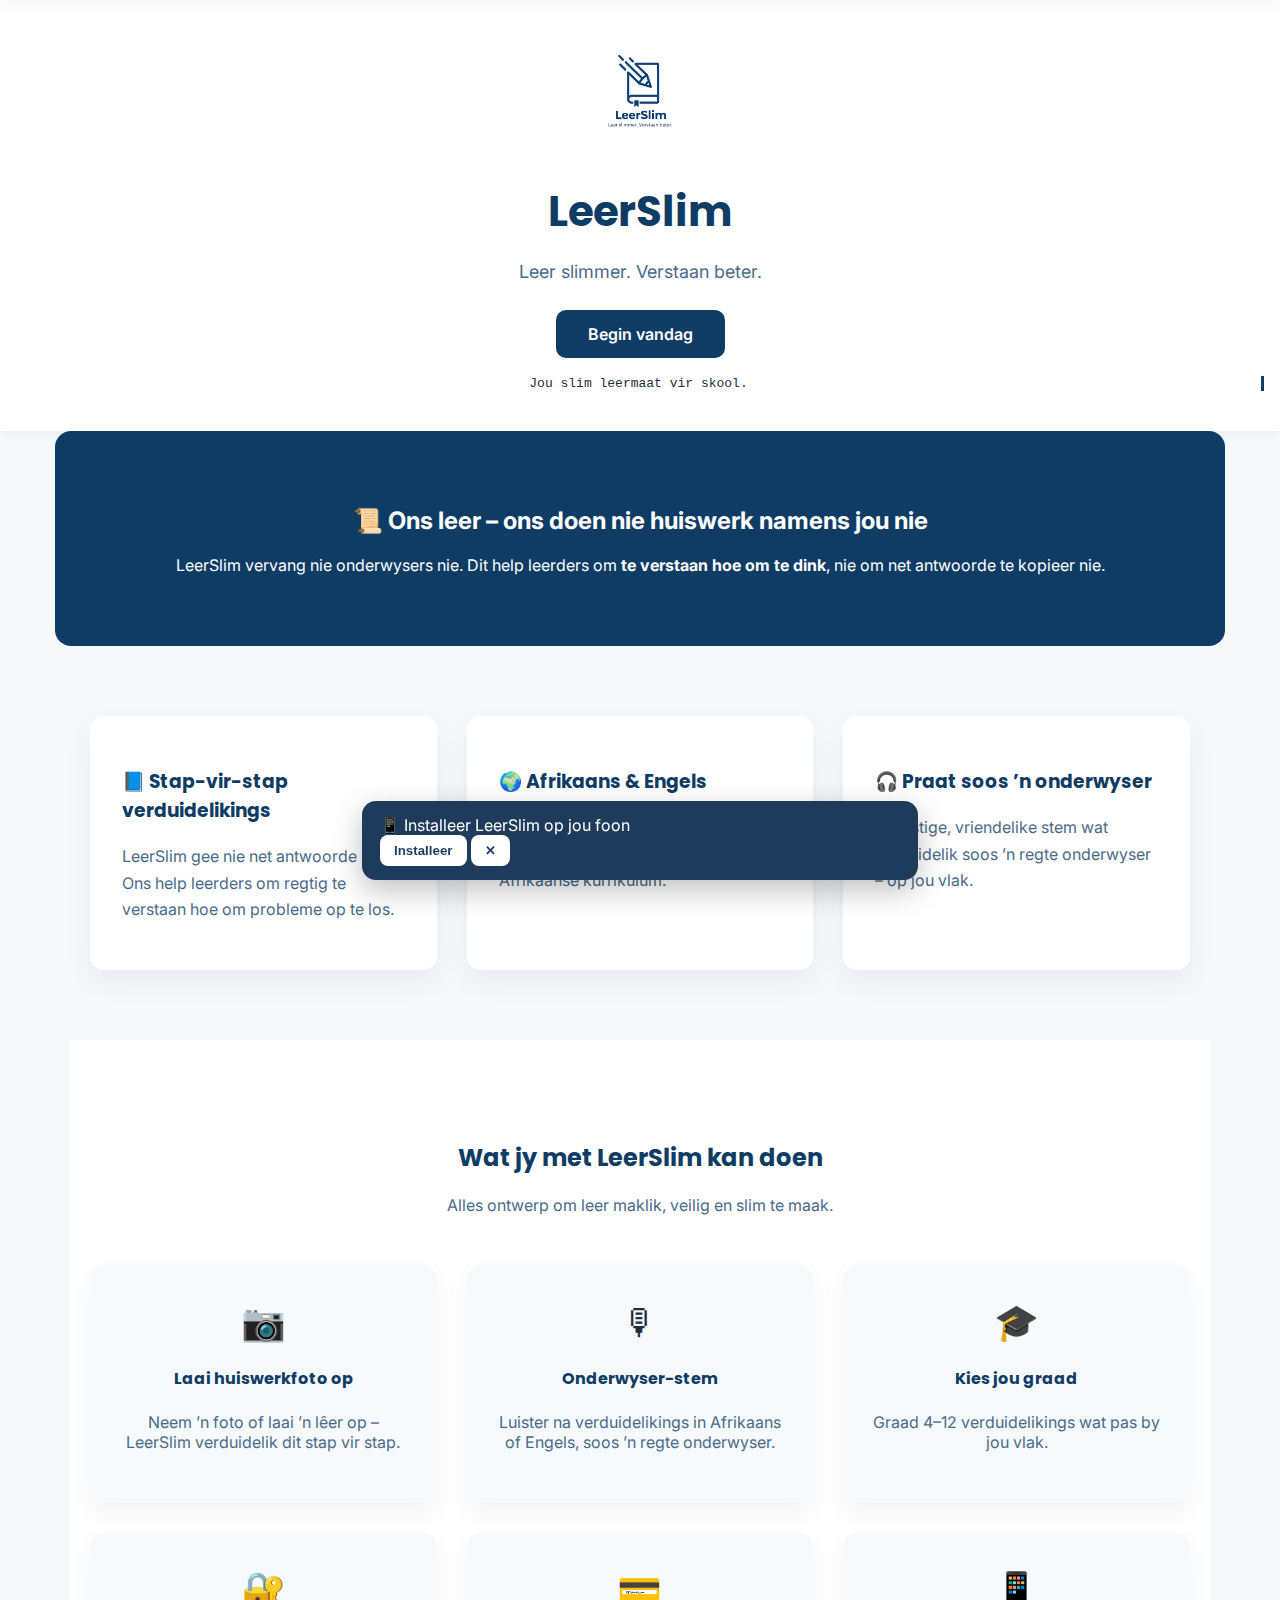
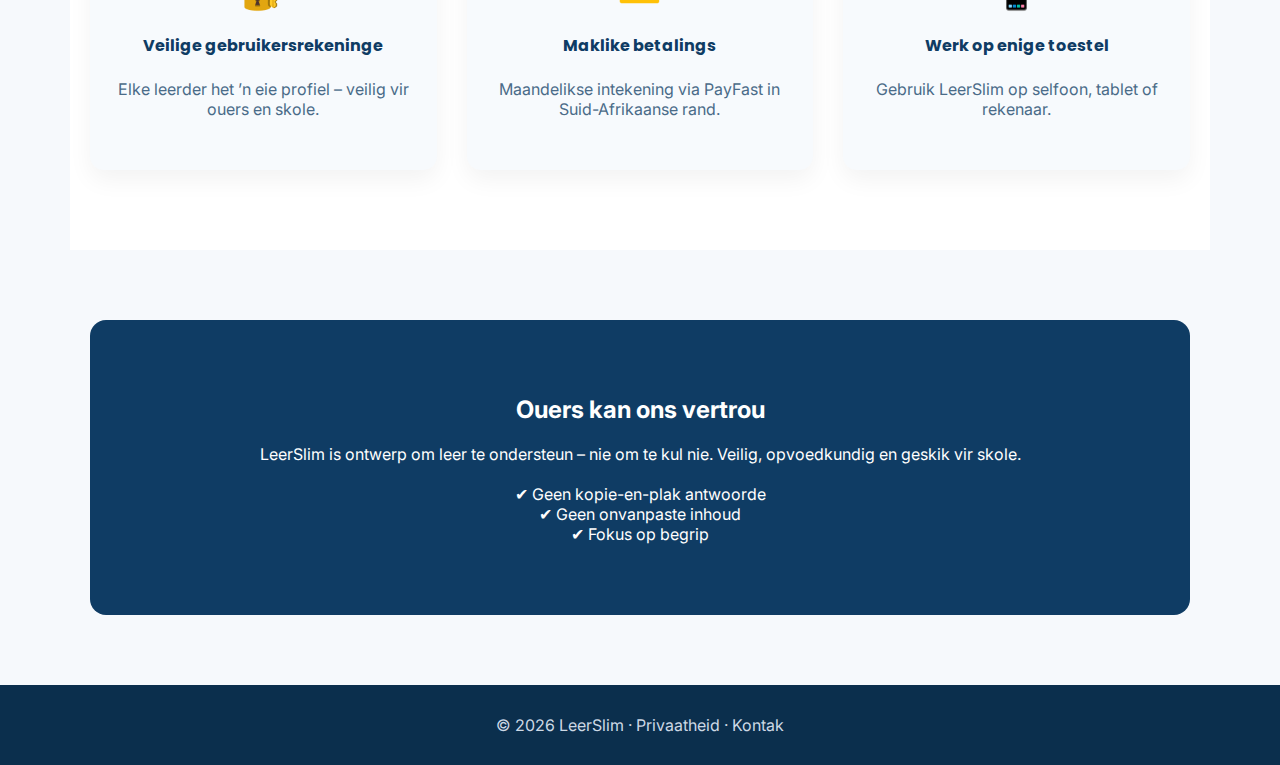
<file: templates/index.html>
<!DOCTYPE html>
<html lang="af">
<head>
    <meta charset="UTF-8">
    <title>LeerSlim – Leer slimmer. Verstaan beter.</title>
    <meta name="viewport" content="width=device-width, initial-scale=1.0">

    <link href="https://fonts.googleapis.com/css2?family=Poppins:wght@400;600;700&family=Inter:wght@400;500&display=swap" rel="stylesheet">
    <link rel="stylesheet" href="/static/style.css">
    <link rel="stylesheet" href="/static/install.css">
    <link rel="manifest" href="/static/manifest.json">
<meta name="theme-color" content="#1f3b5c">
</head>

<body>
<!-- STICKY HEADER -->
<div id="stickyHeader" class="sticky-header">
    <div class="sticky-inner">
        <div class="sticky-logo">
            <img src="/static/leerslim-logo1.png" alt="LeerSlim">
            <span>LeerSlim</span>
        </div>


        <a href="/signup" class="sticky-cta">
            Begin vandag
        </a>
    </div>
</div>



<div id="installBanner" class="install-banner">
  <span>📱 Installeer LeerSlim op jou foon</span>
  <div>
    <button id="installBtn">Installeer</button>
    <button onclick="closeInstallBanner()">✕</button>
  </div>
</div>

<header class="hero">

    <div class="logo-wrap">
        <img src="/static/leerslim-logo1.png" alt="LeerSlim Logo" class="logo">
    </div>

    <h1 class="brand">LeerSlim</h1>

    <p class="tagline">
        Leer slimmer. Verstaan beter.
    </p>

    <div class="cta">
        <a href="/signup">Begin vandag</a>
    </div>

    <div class="typing">
        Jou slim leermaat vir skool.
    </div>

</header>

<!-- ✅ TRUST PROMISE -->
<section class="trust">
    <h2>📜 Ons leer – ons doen nie huiswerk namens jou nie</h2>
    <p>
        LeerSlim vervang nie onderwysers nie.
        Dit help leerders om <strong>te verstaan hoe om te dink</strong>,
        nie om net antwoorde te kopieer nie.
    </p>
</section>

<section>
    <div class="features">

        <div class="card">
            <h3>📘 Stap-vir-stap verduidelikings</h3>
            <p>
                LeerSlim gee nie net antwoorde nie.
                Ons help leerders om regtig te verstaan hoe om probleme op te los.
            </p>
        </div>

        <div class="card">
            <h3>🌍 Afrikaans & Engels</h3>
            <p>
                Leer in jou voorkeurtaal met verduidelikings
                wat pas by die Suid-Afrikaanse kurrikulum.
            </p>
        </div>

        <div class="card">
            <h3>🎧 Praat soos ’n onderwyser</h3>
            <p>
                ’n Rustige, vriendelike stem wat verduidelik
                soos ’n regte onderwyser – op jou vlak.
            </p>
        </div>

    </div>
</section>

<section class="future">
    <h2>Wat jy met LeerSlim kan doen</h2>
    <p class="future-sub">
        Alles ontwerp om leer maklik, veilig en slim te maak.
    </p>

    <div class="future-grid">

        <div class="future-card">
            <span>📷</span>
            <h4>Laai huiswerkfoto op</h4>
            <p>Neem ’n foto of laai ’n lêer op – LeerSlim verduidelik dit stap vir stap.</p>
        </div>

        <div class="future-card">
            <span>🎙</span>
            <h4>Onderwyser-stem</h4>
            <p>Luister na verduidelikings in Afrikaans of Engels, soos ’n regte onderwyser.</p>
        </div>

        <div class="future-card">
            <span>🎓</span>
            <h4>Kies jou graad</h4>
            <p>Graad 4–12 verduidelikings wat pas by jou vlak.</p>
        </div>

        <div class="future-card">
            <span>🔐</span>
            <h4>Veilige gebruikersrekeninge</h4>
            <p>Elke leerder het ’n eie profiel – veilig vir ouers en skole.</p>
        </div>

        <div class="future-card">
            <span>💳</span>
            <h4>Maklike betalings</h4>
            <p>Maandelikse intekening via PayFast in Suid-Afrikaanse rand.</p>
        </div>

        <div class="future-card">
            <span>📱</span>
            <h4>Werk op enige toestel</h4>
            <p>Gebruik LeerSlim op selfoon, tablet of rekenaar.</p>
        </div>

    </div>
</section>

<section>
    <div class="trust">
        <h2>Ouers kan ons vertrou</h2>
        <p>
            LeerSlim is ontwerp om leer te ondersteun – nie om te kul nie.
            Veilig, opvoedkundig en geskik vir skole.
        </p>
        <p style="margin-top:20px;">
            ✔ Geen kopie-en-plak antwoorde<br>
            ✔ Geen onvanpaste inhoud<br>
            ✔ Fokus op begrip
        </p>
    </div>
</section>

<!-- MODAL -->
<div class="modal" id="modal">
    <div class="modal-box">

        <div class="modal-header">
            💬 Vra LeerSlim
            <span style="float:right; cursor:pointer;" onclick="closeModal()">✕</span>
        </div>

        <div class="modal-body">

  <!-- STEP 1: Parent Start -->
  <div class="step" id="step-1">
    <h3>Welkom by LeerSlim 👋</h3>
    <p>Hierdie hulpmiddel is vir ouers om hul kinders te help leer.</p>
    <button class="send-btn" onclick="nextStep(2)">Begin</button>
  </div>

  <!-- STEP 2: Learner Profile -->
  <div class="step" id="step-2" style="display:none;">
    <h3>👧👦 Voeg leerder by</h3>
    <input type="text" placeholder="Leerder se naam" class="input">
    <button class="send-btn" onclick="nextStep(3)">Volgende</button>
  </div>

  <!-- STEP 3: Grade Selector -->
  <div class="step" id="step-3" style="display:none;">
    <h3>🎓 Kies graad</h3>
    <select class="input">
      <option>Graad 4</option>
      <option>Graad 5</option>
      <option>Graad 6</option>
      <option>Graad 7</option>
      <option>Graad 8</option>
      <option>Graad 9</option>
      <option>Graad 10</option>
      <option>Graad 11</option>
      <option>Graad 12</option>
    </select>
    <button class="send-btn" onclick="nextStep(4)">Begin leer</button>
  </div>
            <!-- INSTALL APP BANNER -->
<div id="installBanner" class="install-banner">
    <div class="install-content">
        <img src="/static/leerslim-logo1.png" alt="LeerSlim App" class="install-logo">

        <div class="install-text">
            <strong>Installeer LeerSlim App</strong>
            <span>Vinniger toegang • Werk soos ’n regte app</span>
        </div>

        <button id="installBtn" class="install-btn">
            Installeer
        </button>

        <button class="install-close" onclick="closeInstallBanner()">✕</button>
    </div>
</div>

  <!-- STEP 4: Homework -->
  <div class="step" id="step-4" style="display:none;">
    <h3>📘 Vra jou huiswerk</h3>

    <div class="modal-input">
      <button class="icon-btn">📷</button>
      <button class="icon-btn">📎</button>
      <textarea placeholder="Tik jou huiswerkvraag hier..."></textarea>
      <button class="send-btn" onclick="send()">Stuur</button>
    </div>

    <div class="loading" id="loading">
      <div class="spinner"></div>
      <p>LeerSlim dink…</p>
    </div>

    <p style="margin-top:12px; font-size:13px; color:#4a6b88;">
      Gratis gebruik beperk • Opgradeer vir onbeperkte vrae
    </p>
  </div>

</div>
    </div>
</div>

<footer>
    © 2026 LeerSlim · Privaatheid · Kontak
</footer>

<script>
function openModal() {
    // Show modal
    document.getElementById("modal").style.display = "block";

    // Reset steps (important)
    document.querySelectorAll('.step').forEach(s => s.style.display = 'none');
    document.getElementById('step-1').style.display = 'block';

    // Hide loading if it was shown
    const loading = document.getElementById("loading");
    if (loading) loading.style.display = "none";
}

function closeModal() {
    document.getElementById("modal").style.display = "none";
}

function send() {
    document.getElementById("loading").style.display = "block";
    setTimeout(() => {
        document.getElementById("loading").style.display = "none";
    }, 2000);
}
</script>
<script>
function nextStep(step) {
  document.querySelectorAll('.step').forEach(s => s.style.display = 'none');
  document.getElementById('step-' + step).style.display = 'block';
}
</script>
<script>
const stickyHeader = document.getElementById("stickyHeader");

window.addEventListener("scroll", () => {
    if (window.scrollY > 180) {
        stickyHeader.classList.add("show");
    } else {
        stickyHeader.classList.remove("show");
    }
});
</script>

<script>
const banner = document.getElementById("installBanner");
const installBtn = document.getElementById("installBtn");

// FORCE SHOW for testing
window.addEventListener("load", () => {
    if (!localStorage.getItem("leerslim_install_dismissed")) {
        banner.style.display = "block";
    }
});

function closeInstallBanner() {
    banner.style.display = "none";
    localStorage.setItem("leerslim_install_dismissed", "1");
}

installBtn?.addEventListener("click", () => {
    const isIOS = /iphone|ipad|ipod/i.test(navigator.userAgent);

    if (isIOS) {
        alert(
            "📱 iPhone:\nTik op Deel (⬆️) en kies ‘Voeg by tuisskerm’"
        );
    } else {
        alert(
            "📲 Android / Desktop:\nGebruik Chrome-menu → Install LeerSlim"
        );
    }
});
</script>
<script>
let deferredPrompt;
const banner = document.getElementById("installBanner");
const installBtn = document.getElementById("installBtn");

window.addEventListener("beforeinstallprompt", e => {
  e.preventDefault();
  deferredPrompt = e;
  banner.style.display = "flex";
});

installBtn?.addEventListener("click", async () => {
  if (!deferredPrompt) return;
  deferredPrompt.prompt();
  await deferredPrompt.userChoice;
  deferredPrompt = null;
  banner.style.display = "none";
});

function closeInstallBanner() {
  banner.style.display = "none";
}
</script>

<script>
if ("serviceWorker" in navigator) {
  navigator.serviceWorker.register("/static/service-worker.js")
    .then(() => console.log("✅ LeerSlim PWA ready"))
    .catch(err => console.error("❌ SW error", err));
}
</script>


</body>
</html>
</file>
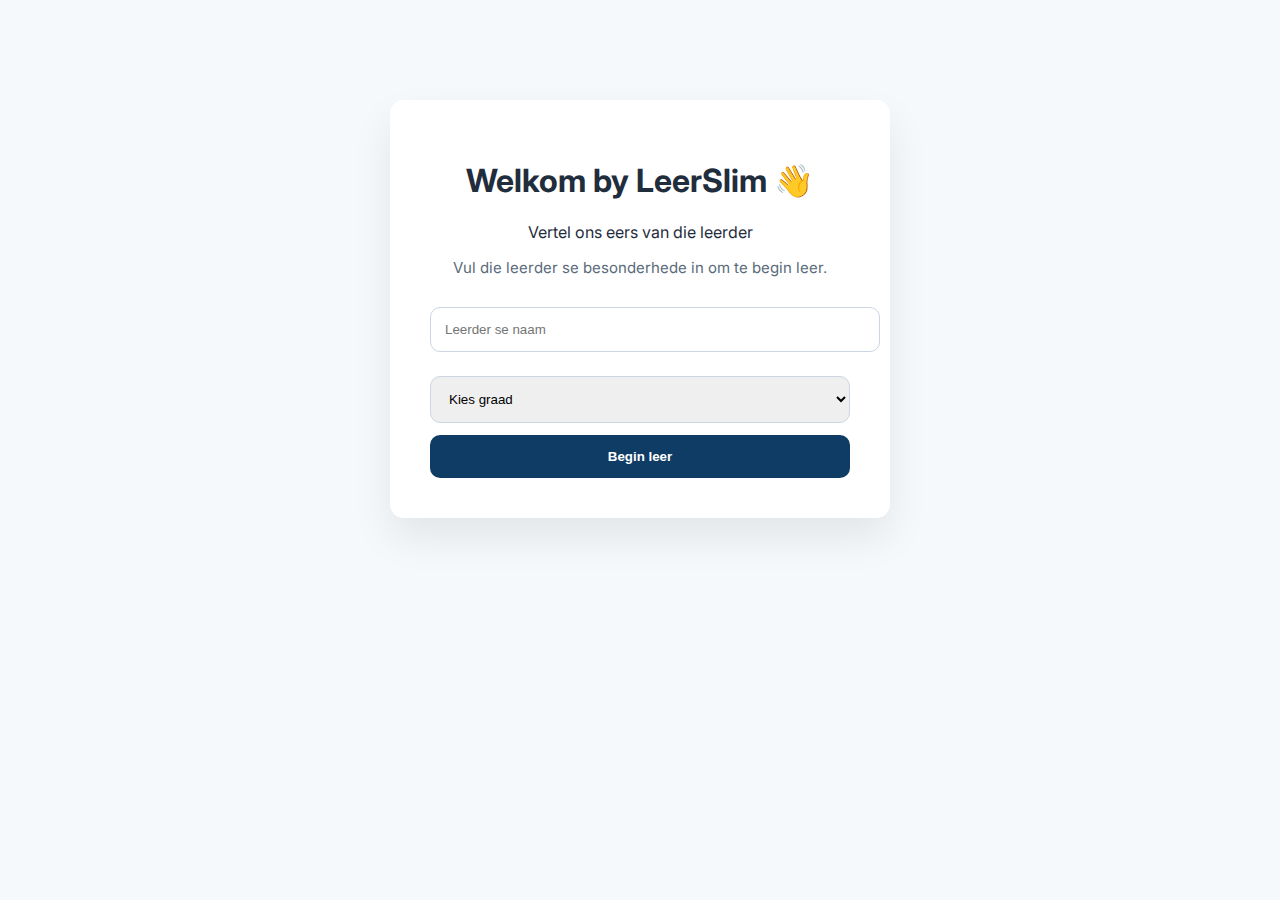
<file: templates/onboarding.html>
<!DOCTYPE html>
<html lang="af">
<head>
<meta charset="UTF-8">
<title>Begin met LeerSlim</title>
<meta name="viewport" content="width=device-width, initial-scale=1.0">

<link href="https://fonts.googleapis.com/css2?family=Poppins:wght@500;600&family=Inter:wght@400;500&display=swap" rel="stylesheet">
<link rel="stylesheet" href="/static/style.css">
</head>

<body>

<div class="onboard-container">

  <!-- MAIN TITLE -->
  <h1>Welkom by LeerSlim 👋</h1>
  <p class="subtitle">Vertel ons eers van die leerder</p>

  <form method="post" action="/chat" class="onboarding-form" onsubmit="showLoading()">

    <!-- Dynamic grade message -->
    <p class="form-intro" id="welcome-text">
      Vul die leerder se besonderhede in om te begin leer.
    </p>

    <input
      type="text"
      name="name"
      placeholder="Leerder se naam"
      required
    >

    <select name="grade" required onchange="updateWelcome()">
      <option value="">Kies graad</option>
      <option value="4">Graad 4</option>
      <option value="5">Graad 5</option>
      <option value="6">Graad 6</option>
      <option value="7">Graad 7</option>
      <option value="8">Graad 8</option>
      <option value="9">Graad 9</option>
      <option value="10">Graad 10</option>
      <option value="11">Graad 11</option>
      <option value="12">Graad 12</option>
    </select>

    <button type="submit" class="send-btn" id="submitBtn">
      Begin leer
    </button>

  </form>
</div>

<script>
function updateWelcome() {
  const grade = document.querySelector('select[name="grade"]').value;
  const text = document.getElementById("welcome-text");

  if (!grade) {
    text.innerText = "Vul die leerder se besonderhede in om te begin leer.";
    return;
  }

  text.innerText = `Graad ${grade} verduidelikings – eenvoudig, veilig en stap vir stap.`;
}

function showLoading() {
  const btn = document.getElementById("submitBtn");
  btn.disabled = true;
  btn.innerText = "LeerSlim is besig…";
}
</script>

</body>
</html>
</file>
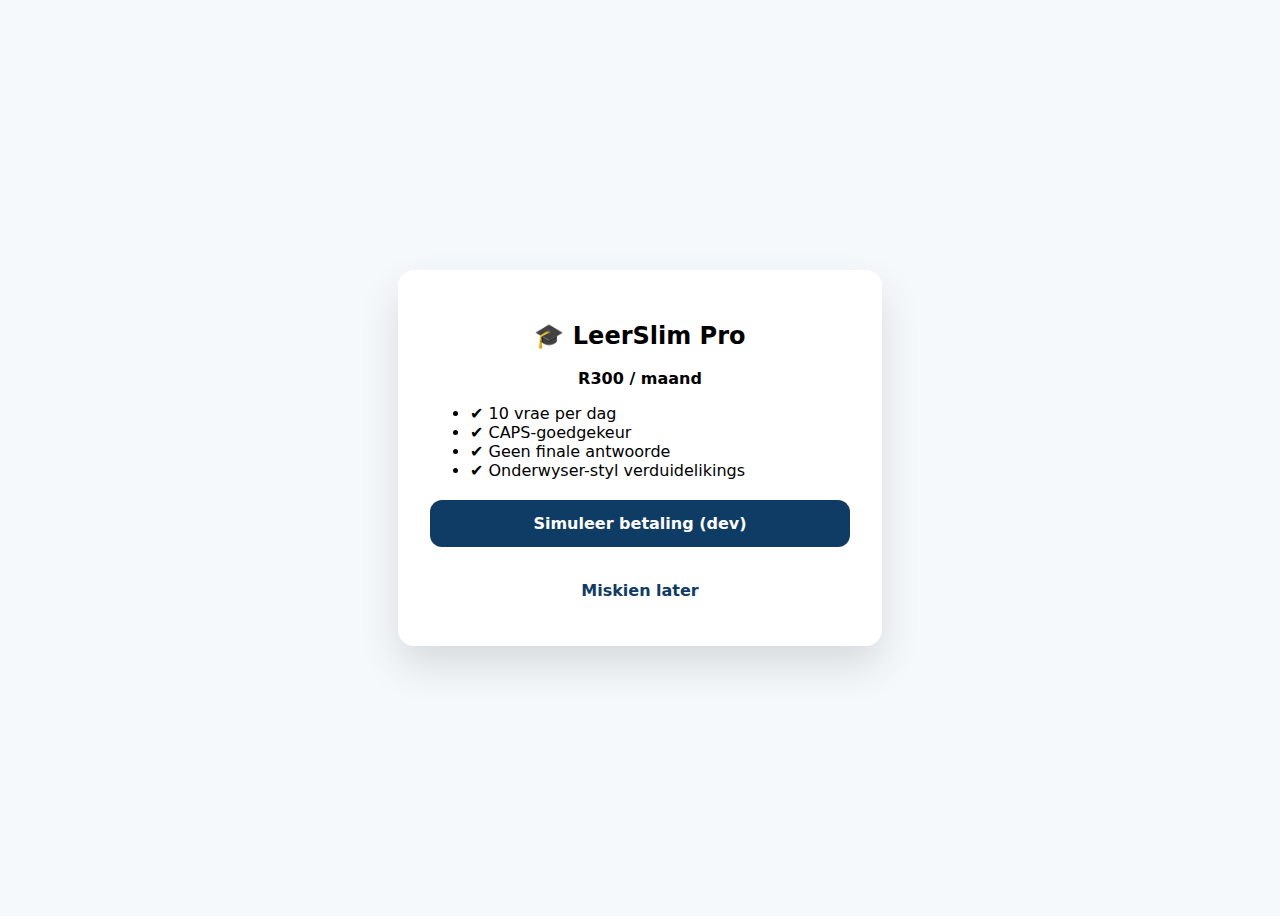
<file: templates/pay.html>
<!DOCTYPE html>
<html lang="af">
<head>
  <meta charset="UTF-8">
  <title>LeerSlim Pro – Betaling</title>
  <style>
    body {
      font-family: system-ui, -apple-system;
      background: #f6f9fc;
      display: flex;
      align-items: center;
      justify-content: center;
      height: 100vh;
    }
    .card {
      background: white;
      padding: 32px;
      border-radius: 16px;
      max-width: 420px;
      width: 100%;
      box-shadow: 0 20px 40px rgba(0,0,0,0.12);
      text-align: center;
    }
    .btn {
      background: #0F3C64;
      color: white;
      padding: 14px;
      border-radius: 12px;
      text-decoration: none;
      font-weight: 600;
      display: block;
      margin-top: 20px;
    }
    .btn.secondary {
      background: transparent;
      color: #0F3C64;
    }
  </style>
</head>
<body>
  <div class="card">
    <h2>🎓 LeerSlim Pro</h2>
    <p><strong>R300 / maand</strong></p>

    <ul style="text-align:left">
      <li>✔ 10 vrae per dag</li>
      <li>✔ CAPS-goedgekeur</li>
      <li>✔ Geen finale antwoorde</li>
      <li>✔ Onderwyser-styl verduidelikings</li>
    </ul>

    <!-- TEMP: simulate payment -->
    <a href="/payment-success" class="btn">
      Simuleer betaling (dev)
    </a>

    <a href="/chat" class="btn secondary">
      Miskien later
    </a>
  </div>
</body>
</html>
</file>
<file: static/style.css>
body {
    margin: 0;
    font-family: 'Inter', sans-serif;
    background: #f6f9fc;
    color: #1f2d3d;
}



/* HEADER */
header {
    background: white;
    padding: 32px 16px 40px; /* tighter top */
    text-align: center;
    box-shadow: 0 2px 10px rgba(0,0,0,0.05);
}

/* LOGO FIX */
.logo-wrap {
    margin-bottom: 8px; /* 🔥 reduce gap */
}

.logo {
    display: block;
    margin: 0 auto 18px;

    height: 130px;      /* Desktop / laptop */
    width: auto;
}

/* Tablets */
@media (max-width: 1024px) {
    .logo {
        height: 115px;
    }
}

/* Phones */
@media (max-width: 600px) {
    .logo {
        height: 95px;
    }
}

/* BRAND */
.brand {
    font-family: 'Poppins', sans-serif;
    font-size: 42px;
    font-weight: 700;
    margin: 6px 0 4px;
    margin-top: 0;       /* 👈 kill default h1 gap */
    margin-bottom: 6px;  /* 👈 tight, professional */
    color: #0F3C64;
}


.tagline {
    font-size: 18px;
    color: #4a6b88;
}

/* CTA */
.cta {
    margin-top: 28px;
}

.cta a {
    text-decoration: none;
    background: #0F3C64;
    color: white;
    padding: 14px 32px;
    border-radius: 10px;
    font-weight: 600;
    transition: background 0.3s, transform 0.2s;
    display: inline-block;
    cursor: pointer;
}

.cta a:hover {
    background: #145a96;
    transform: translateY(-1px);
}

/* TYPING */
.typing {
    margin-top: 18px;
    font-family: monospace;
    border-right: 3px solid #0F3C64;
    white-space: nowrap;
    overflow: hidden;
    animation: typing 4s steps(40, end), blink 0.75s step-end infinite;
}

@keyframes typing {
    from { width: 0 }
    to { width: 100% }
}

@keyframes blink {
    50% { border-color: transparent }
}

/* SECTIONS */
section {
    padding: 70px 20px;
    max-width: 1100px;
    margin: auto;
}

.features {
    display: grid;
    grid-template-columns: repeat(auto-fit, minmax(260px, 1fr));
    gap: 30px;
}

.card {
    background: white;
    padding: 32px;
    border-radius: 14px;
    box-shadow: 0 12px 28px rgba(0,0,0,0.06);
}

.card h3 {
    font-family: 'Poppins', sans-serif;
    color: #0F3C64;
}

.card p {
    color: #4a6b88;
    line-height: 1.65;
}

/* FUTURE */
.future {
    background: #ffffff;
    padding: 80px 20px;
    text-align: center;
}

.future h2 {
    font-family: 'Poppins', sans-serif;
    color: #0F3C64;
}

.future-sub {
    color: #4a6b88;
    margin-bottom: 50px;
}

.future-grid {
    display: grid;
    grid-template-columns: repeat(auto-fit, minmax(260px, 1fr));
    gap: 30px;
}

.future-card {
    background: #f7fafd;
    border-radius: 14px;
    padding: 35px 25px;
    box-shadow: 0 10px 25px rgba(0,0,0,0.05);
    transition: transform 0.25s, box-shadow 0.25s;
}

.future-card:hover {
    transform: translateY(-6px);
    box-shadow: 0 20px 40px rgba(0,0,0,0.08);
}

.future-card span {
    font-size: 36px;
    display: block;
    margin-bottom: 15px;
}

.future-card h4 {
    font-family: 'Poppins', sans-serif;
    color: #0F3C64;
}

.future-card p {
    color: #4a6b88;
}

/* TRUST */
.trust {
    background: #0F3C64;
    color: white;
    border-radius: 16px;
    padding: 55px 35px;
    text-align: center;
}

/* FOOTER */
footer {
    background: #0b2f4d;
    color: #cdd9e5;
    padding: 30px;
    text-align: center;
}

/* MODAL */
.modal {
    display: none;
    position: fixed;
    inset: 0;
    background: rgba(15,60,100,0.45);
    backdrop-filter: blur(6px);
    z-index: 999;
}

.modal-box {
    background: white;
    max-width: 700px;
    margin: 6% auto;
    border-radius: 18px;
    box-shadow: 0 30px 70px rgba(0,0,0,0.25);
}

.modal-header {
    padding: 18px;
    font-family: 'Poppins', sans-serif;
    font-size: 20px;
    color: #0F3C64;
    border-bottom: 1px solid #e6edf5;
}

.modal-body {
    padding: 22px;
}

.modal-input {
    display: flex;
    gap: 10px;
    align-items: center;
}

.modal-input textarea {
    flex: 1;
    min-height: 80px;
    border-radius: 12px;
    border: 1px solid #ccd6e2;
    padding: 14px;
}

.icon-btn {
    background: #eef3f8;
    border-radius: 10px;
    padding: 10px;
    border: none;
    cursor: pointer;
}

.send-btn {
    background: #0F3C64;
    color: white;
    border: none;
    padding: 12px 18px;
    border-radius: 10px;
    cursor: pointer;
}

.loading {
    display: none;
    text-align: center;
    margin-top: 18px;
}

.spinner {
    width: 34px;
    height: 34px;
    border: 4px solid #ddd;
    border-top: 4px solid #0F3C64;
    border-radius: 50%;
    animation: spin 1s linear infinite;
    margin: auto;
}

@keyframes spin {
    to { transform: rotate(360deg); }
}

.input {
  width: 100%;
  padding: 12px 14px;
  border-radius: 10px;
  border: 1px solid #ccd6e2;
  font-size: 15px;
  margin-bottom: 14px;
}

body {
  font-family: Inter, sans-serif;
  background: #f6f9fc;
}

/* ONBOARD */
.onboard-container {
  max-width: 420px;
  margin: 100px auto;
  background: white;
  padding: 40px;
  border-radius: 14px;
  box-shadow: 0 20px 40px rgba(0,0,0,.08);
  text-align: center;
}

.onboard-container input,
.onboard-container select {
  width: 100%;
  padding: 14px;
  margin: 12px 0;
  border-radius: 10px;
  border: 1px solid #ccd6e2;
}

.onboard-container button {
  width: 100%;
  padding: 14px;
  background: #0F3C64;
  color: white;
  border: none;
  border-radius: 10px;
  font-weight: 600;
  cursor: pointer;
}

/* CHAT */
.chat-wrapper {
  max-width: 800px;
  margin: auto;
  height: 100vh;
  display: flex;
  flex-direction: column;
}

.chat-header {
  padding: 18px;
  background: white;
  border-bottom: 1px solid #e6edf5;
  display: flex;
  justify-content: space-between;
}

.chat-area {
  flex: 1;
  padding: 20px;
  overflow-y: auto;
}

.user-msg {
  text-align: right;
  margin: 10px 0;
  background: #0F3C64;
  color: white;
  padding: 12px;
  border-radius: 12px;
  display: inline-block;
}

.bot-msg {
  background: #eef3f8;
  padding: 12px;
  border-radius: 12px;
  margin: 10px 0;
  display: inline-block;
}

.chat-input {
  display: flex;
  padding: 15px;
  background: white;
  gap: 10px;
}

.chat-input textarea {
  flex: 1;
  padding: 14px;
  border-radius: 10px;
  border: 1px solid #ccd6e2;
}

.chat-input button {
  padding: 14px 18px;
  background: #0F3C64;
  color: white;
  border: none;
  border-radius: 10px;
}

/* ===== CHAT LAYOUT ===== */
.chat-body {
  background: #f6f9fc;
  font-family: 'Inter', sans-serif;
}

.chat-header {
  position: sticky;
  top: 0;
  background: white;
  padding: 16px 24px;
  display: flex;
  justify-content: space-between;
  border-bottom: 1px solid #e6edf5;
  font-weight: 600;
  color: #0F3C64;
}

.chat-container {
  max-width: 900px;
  margin: 0 auto;
  padding: 30px 20px 120px;
  overflow-y: auto;
}

/* ===== CHAT BUBBLES ===== */
.bubble {
  max-width: 75%;
  padding: 14px 18px;
  border-radius: 16px;
  margin-bottom: 14px;
  line-height: 1.5;
  animation: fadeUp 0.25s ease;
}

.bubble.leerslim {
  background: white;
  color: #1f2d3d;
  border-top-left-radius: 6px;
}

.bubble.user {
  background: #0F3C64;
  color: white;
  margin-left: auto;
  border-top-right-radius: 6px;
}

/* ===== IMPROVED CHAT INPUT ===== */
.chat-input {
  max-width: 880px;
  margin: 0 auto;
  display: flex;
  gap: 12px;
  align-items: flex-end;
}


/* Textbox */
.chat-input textarea {
  flex: 1;
  min-height: 56px;
  max-height: 140px;
  border-radius: 18px;
  border: 1px solid #d5e0eb;
  padding: 16px 18px;
  resize: none;
  font-size: 15px;
  line-height: 1.5;
  font-family: 'Inter', sans-serif;
  transition: border 0.2s, box-shadow 0.2s;
}

/* Focus effect */
.chat-input textarea:focus {
  outline: none;
  border-color: #0F3C64;
  box-shadow: 0 0 0 3px rgba(15, 60, 100, 0.12);
}

/* Send button */
.chat-input button {
  background: #0F3C64;
  color: white;
  border: none;
  border-radius: 16px;
  padding: 14px 22px;
  font-weight: 600;
  font-size: 14px;
  cursor: pointer;
  transition: background 0.2s, transform 0.15s;
}

/* Button hover */
.chat-input button:hover {
  background: #145a96;
  transform: translateY(-1px);
}

/* ===== TYPING ===== */
.typing-indicator {
  display: none;
  align-items: center;
  gap: 8px;
  margin-left: 20px;
  color: #4a6b88;
  font-size: 14px;
}

.typing-indicator span {
  width: 8px;
  height: 8px;
  background: #0F3C64;
  border-radius: 50%;
  animation: blink 1.4s infinite both;
}

.typing-indicator span:nth-child(2) { animation-delay: .2s }
.typing-indicator span:nth-child(3) { animation-delay: .4s }

/* ===== ANIMATIONS ===== */
@keyframes fadeUp {
  from { opacity: 0; transform: translateY(4px); }
  to { opacity: 1; transform: translateY(0); }
}

@keyframes blink {
  0% { opacity: .2 }
  20% { opacity: 1 }
  100% { opacity: .2 }
}



/* ===== SUBJECT SELECTOR ===== */
.subject-select {
  width: 180px;
  border-radius: 14px;
  border: 1px solid #d5e0eb;
  padding: 12px 14px;
  font-size: 14px;
  font-family: 'Inter', sans-serif;
  background: #ffffff;
  color: #1f2d3d;
  cursor: pointer;
}

/* Align input row nicely */
.chat-input {
  max-width: 900px;
  margin: auto;
}


/* ===== TOP HELP STYLE ===== */
.top-help {
  background: #ffffff;
  border: 1px solid #e6edf5;
  border-radius: 14px;
  padding: 14px 18px;
  margin: 18px auto 30px;
  max-width: 720px;
}

.help-title {
  font-size: 13px;
  font-weight: 600;
  color: #4a6b88;
  margin-bottom: 8px;
}

.help-options {
  display: flex;
  gap: 20px;
  flex-wrap: wrap;
}

.help-option {
  display: flex;
  align-items: center;
  gap: 6px;
  font-size: 14px;
  cursor: pointer;
}

.help-option input {
  accent-color: #0F3C64;
}

/* ===== INPUT AREA CLEAN ===== */
.input-wrapper {
  position: fixed;
  bottom: 0;
  width: 100%;
  background: white;
  border-top: 1px solid #e6edf5;
  padding: 14px 0;
}

.chat-input {
  max-width: 900px;
  margin: auto;
  display: flex;
  gap: 14px;
  align-items: flex-end;
  padding: 0 20px;
}

.voice-btn {
  margin-top: 8px;
  background: transparent;
  border: none;
  color: #0F3C64;
  font-size: 14px;
  cursor: pointer;
  padding: 0;
}

.voice-btn:hover {
  text-decoration: underline;
}

.usage-hint {
  background: #f4f7fb;
  border: 1px solid #e1e6ef;
  border-radius: 10px;
  padding: 14px 16px;
  margin: 12px 0 18px 0;
  font-size: 0.95rem;
  color: #333;
}

.usage-hint ol {
  margin: 8px 0 8px 18px;
  padding: 0;
}

.usage-hint li {
  margin-bottom: 4px;
}

.usage-hint small {
  display: block;
  margin-top: 6px;
  color: #666;
}



@media (max-width: 600px) {
    .logo {
        height: 130px; /* 🔥 bigger & readable on phones */
        width: auto;
    }

    .brand {
        font-size: 30px;
    }

    .tagline {
        font-size: 15px;
    }
}
.form-intro {
    font-size: 15px;
    color: #5a6b7a;
    margin-bottom: 18px;
}


/* Mobile: keep it clean */
@media (max-width: 600px) {
  .chat-input {
    max-width: 100%;
    padding: 0 14px;
    flex-direction: column;
  }

  .subject-select,
  .chat-input textarea,
  .chat-input button {
    width: 100%;
  }
}

/* =========================
   MOBILE INPUT FIX (FINAL)
   ========================= */
@media (max-width: 600px) {

  /* Reserve space so content never hides behind input */
  .chat-container {
    padding-bottom: 300px; /* 🔥 prevents cut-off */
  }

  /* Input wrapper respects safe area */
  .input-wrapper {
    padding-bottom: calc(16px + env(safe-area-inset-bottom));
  }

  /* Fokus-leer note sits ABOVE input cleanly */
  .limit-note {
    order: -1;
    margin-bottom: 8px;
    text-align: center;
    font-size: 12.5px;
    line-height: 1.4;
    max-width: 92%;
  }

  /* Input stack spacing */
  .chat-input {
    gap: 10px;
  }

  /* Textarea breathing room */
  .chat-input textarea {
    padding-bottom: 14px;
  }
}

/* ===== DAILY LIMIT NOTE FIX ===== */
.limit-note {
  max-width: 900px;
  margin: 0 auto 12px;
  padding: 8px 16px;
  font-size: 13px;
  color: #4a6b88;
  text-align: right;
  white-space: nowrap;
}

/* Make space so it never gets cut off */
.chat-container {
  padding-bottom: 180px; /* 🔥 space for input + limit note */
}

/* Mobile polish */
@media (max-width: 600px) {
  .limit-note {
    text-align: center;
    font-size: 12.5px;
    white-space: normal;
    line-height: 1.4;
    padding: 6px 12px;
  }

  .chat-container {
    padding-bottom: 220px; /* 🔥 extra space on phones */
  }
}

/* =========================
   MOBILE: SUBJECT COMPACT
   ========================= */
@media (max-width: 600px) {

  /* Make subject selector smaller & lighter */
  .subject-select {
    height: 40px;
    font-size: 13px;
    padding: 0 12px;
    border-radius: 10px;
  }

  /* Give input box more visual importance */
  .chat-input textarea {
    min-height: 56px;
    font-size: 14.5px;
    border-radius: 14px;
    padding: 14px 16px;
  }

  /* Reduce vertical crowding */
  .chat-input {
    gap: 8px;
  }

  /* Fokus-leer note stays subtle */
  .limit-note {
    font-size: 12px;
    opacity: 0.85;
    margin-bottom: 6px;
  }

  /* Button stays strong but not bulky */
  .chat-input button {
    height: 44px;
    font-size: 14px;
    border-radius: 12px;
  }
}
/* ===== ATTACH / CAMERA BUTTONS ===== */
.attach-group {
  display: flex;
  gap: 8px;
  align-items: center;
}

.icon-btn.attach-btn {
  width: 44px;
  height: 44px;
  border-radius: 14px;
  background: #eef3f8;
  border: 1px solid #d5e0eb;
  display: flex;
  align-items: center;
  justify-content: center;
  font-size: 18px;
  cursor: pointer;
  transition: background 0.2s, transform 0.15s;
}

.icon-btn.attach-btn:hover {
  background: #e4edf6;
  transform: translateY(-1px);
}

/* Make sure file input NEVER shows */
.attach-btn input[type="file"] {
  display: none;
}

/* Mobile polish */
@media (max-width: 600px) {
  .icon-btn.attach-btn {
    width: 42px;
    height: 42px;
    font-size: 17px;
  }

  .attach-group {
    width: 100%;
    justify-content: flex-start;
  }
}

/* ===== UPGRADE MODAL ===== */
.upgrade-modal {
  display: none;
  position: fixed;
  inset: 0;
  background: rgba(15, 60, 100, 0.55);
  backdrop-filter: blur(6px);
  justify-content: center;
  align-items: center;
  z-index: 9999;
}

.upgrade-box {
  background: white;
  width: 92%;
  max-width: 420px;
  padding: 32px 26px;
  border-radius: 18px;
  text-align: center;
  box-shadow: 0 30px 60px rgba(0,0,0,0.25);
}

.upgrade-box h2 {
  color: #0F3C64;
  margin-bottom: 12px;
}

.price {
  font-size: 18px;
  margin: 16px 0;
  color: #1f2d3d;
}

.upgrade-list {
  list-style: none;
  padding: 0;
  margin: 18px 0;
  text-align: left;
}

.upgrade-list li {
  margin-bottom: 8px;
  color: #4a6b88;
}

.pay-btn {
  width: 100%;
  background: #0F3C64;
  color: white;
  padding: 14px;
  border: none;
  border-radius: 14px;
  font-weight: 600;
  font-size: 15px;
  cursor: pointer;
}

.pay-btn:hover {
  background: #145a96;
}

.close-btn {
  margin-top: 12px;
  background: transparent;
  border: none;
  color: #4a6b88;
  font-size: 14px;
  cursor: pointer;
}

#introSection {
  transition: opacity 0.35s ease, transform 0.35s ease;
}

#introSection.fade-out {
  opacity: 0;
  transform: translateY(-6px);
}

/* ===== STICKY HEADER ===== */

.sticky-header {
    position: fixed;
    top: 0;
    left: 0;
    width: 100%;
    background: white;
    border-bottom: 1px solid #e6edf5;
    box-shadow: 0 4px 14px rgba(0,0,0,0.04);
    z-index: 999;
    transform: translateY(-100%);
    transition: transform 0.35s ease;
}

.sticky-header.show {
    transform: translateY(0);
}

.sticky-inner {
    max-width: 1100px;
    margin: 0 auto;
    padding: 12px 20px;
    display: flex;
    align-items: center;
    justify-content: space-between;
}

.sticky-logo {
    display: flex;
    align-items: center;
    gap: 10px;
    font-weight: 600;
    color: #1f3a5f;
}

.sticky-logo img {
    height: 64px;
    width: auto;
}

.sticky-logo span {
    font-size: 26px;
    font-weight: 600;
    color: #1f3b63;   /* LeerSlim blue */
    letter-spacing: 0.2px;
}

.sticky-cta {
    background: #1f3a5f;
    color: white;
    padding: 10px 18px;
    border-radius: 10px;
    text-decoration: none;
    font-weight: 500;
    transition: background 0.2s ease;
}

.sticky-cta:hover {
    background: #162b45;
}

@media (max-width: 640px) {
    .sticky-logo img {
        height: 36px;
    }

    .sticky-logo span {
        font-size: 18px;
    }
}

.lang-toggle {
  display: flex;
  gap: 8px;
  align-items: center;
  font-weight: 600;
}

.lang-btn {
  text-decoration: none;
  color: #1f3a5f;
  opacity: 0.7;
}

.lang-btn:hover {
  opacity: 1;
}
</file>
<file: static/install.css>
/* ===============================
   INSTALL APP BANNER
=============================== */

.install-banner {
    position: fixed;
    bottom: 20px;
    left: 50%;
    transform: translateX(-50%);
    z-index: 1200;

    background: #1f3a5f;
    color: #ffffff;

    border-radius: 16px;
    box-shadow: 0 12px 30px rgba(0, 0, 0, 0.2);

    width: calc(100% - 40px);
    max-width: 520px;

    display: none;
    animation: slideUp 0.5s ease;
}

.install-content {
    display: flex;
    align-items: center;
    gap: 14px;
    padding: 14px 18px;
}

.install-logo {
    height: 44px;
    width: auto;
}

.install-text {
    flex: 1;
    font-family: "Inter", sans-serif;
    line-height: 1.2;
}

.install-text strong {
    display: block;
    font-size: 15px;
}

.install-text span {
    font-size: 13px;
    opacity: 0.9;
}

.install-btn {
    background: #ffffff;
    color: #1f3a5f;
    border: none;
    border-radius: 10px;

    padding: 8px 14px;
    font-weight: 600;
    cursor: pointer;
}

.install-btn:hover {
    background: #f1f5f9;
}

.install-close {
    background: transparent;
    border: none;
    color: #ffffff;
    font-size: 18px;
    cursor: pointer;
    margin-left: 6px;
}

/* Animation */
@keyframes slideUp {
    from {
        opacity: 0;
        transform: translate(-50%, 40px);
    }
    to {
        opacity: 1;
        transform: translate(-50%, 0);
    }
}

/* MOBILE TWEAK */
@media (max-width: 480px) {
    .install-logo {
        height: 36px;
    }

    .install-text strong {
        font-size: 14px;
    }
}
.install-banner {
  position: fixed;
  bottom: 20px;
  left: 50%;
  transform: translateX(-50%);
  background: #1f3b5c;
  color: #fff;
  padding: 14px 18px;
  border-radius: 14px;
  display: none;
  align-items: center;
  gap: 16px;
  box-shadow: 0 10px 30px rgba(0,0,0,.25);
  z-index: 9999;
}

.install-banner button {
  background: #fff;
  color: #1f3b5c;
  border: none;
  padding: 8px 14px;
  border-radius: 8px;
  font-weight: 600;
  cursor: pointer;
}
</file>
